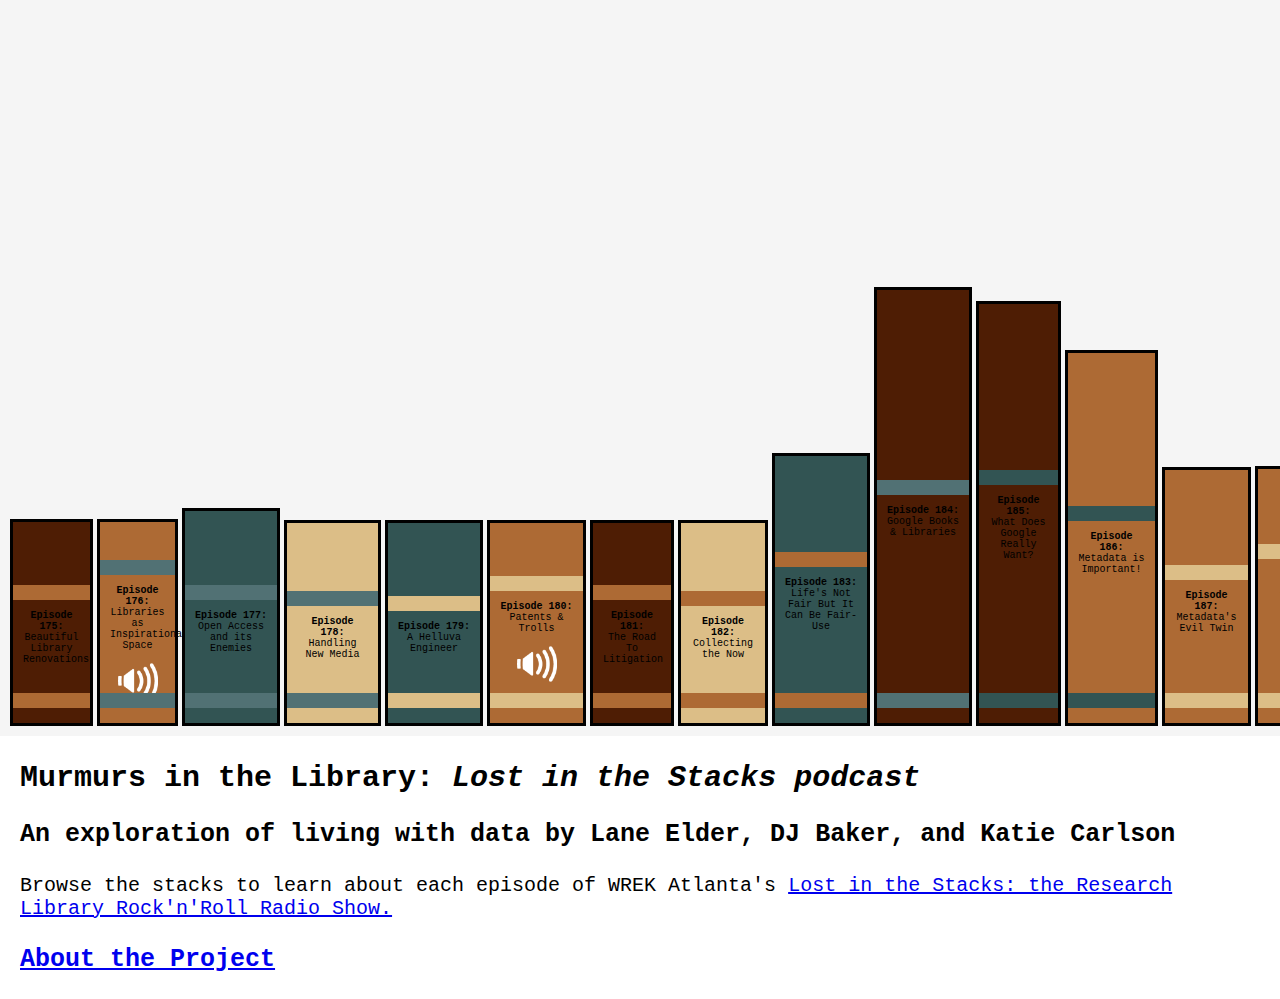
<file: index.html>
<!DOCTYPE html>
<html>
	<head>
		<title>Murmurs in the Library</title>
		<script src="https://ajax.googleapis.com/ajax/libs/jquery/3.5.1/jquery.min.js"></script>
		<script src="books.js"></script>
		<script src="audio.js"></script>
		<link rel="stylesheet" type="text/css" href="css/style.css">
	</head>

	<body onload="makeBooks()">


		<div id="outer_wrapper">
			<div id="spacer"></div>
    	<div id="inner_wrapper" style="width:6000px;">

				<!-- Please leave this here for reference -->
        <!--<div class="book" style="width: 150px; height:550px; margin-top: 60px; background-color: #f5e7d7;">
					<div class="upper_stripe" style="background-color: #ffffff;"></div>
					<p><center>Episode 237:<br>Birds that fly and are bright red</center></p>
					<audio preload="auto">
						<source src="audio/beep.mp3" type="audio/mpeg">
						<source src="audio/beep.mp3" type="audio/ogg">
						Your browser does not support this audio format.
					</audio>
					<img src="speaker.png">
					<div class="lower_stripe" style="background-color: #ffffff;"></div>
        </div>-->
			</div></div>
		</div>
		<header>
			<h2>Murmurs in the Library: <em>Lost in the Stacks podcast</em></h2>
			<h3>An exploration of living with data by Lane Elder, DJ Baker, and Katie Carlson</h3>
			<p>Browse the stacks to learn about each episode of WREK Atlanta's <a href="https://lostinthestacks.libsyn.com/">Lost in the Stacks: the Research Library Rock'n'Roll Radio Show.</a></p>
		</header>
		<footer><h3><a href="about.html">About the Project</a></h3></footer>

	</body>

</html>
</file>
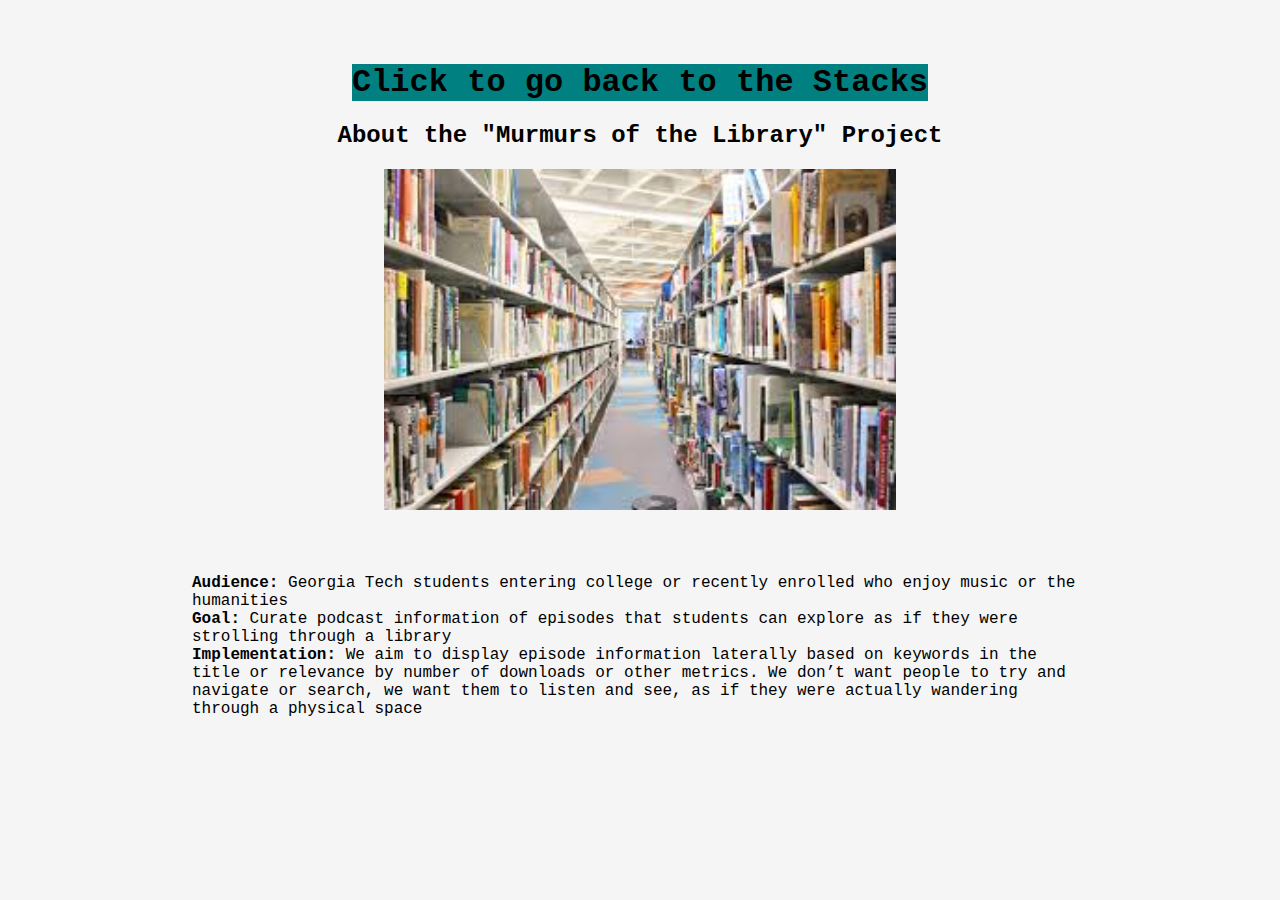
<file: about.html>
<!DOCTYPE html>
<html>
	<head>
		<title>Murmurs in the Library | About</title>
		<script src="https://ajax.googleapis.com/ajax/libs/jquery/3.5.1/jquery.min.js"></script>
		<script src="books.js"></script>
		<script src="audio.js"></script>
		<link rel="stylesheet" type="text/css" href="css/styleAbout.css">
    </head>

    <body>
        <header>
            <h1><a href="index.html">Click to go back to the Stacks</a><h2>
            <h2>About the "Murmurs of the Library" Project</h2>
        </header>

        <img src="library.jpg" class="center">
        <p>
            <b>Audience:</b> Georgia Tech students entering college or recently enrolled who enjoy music or the humanities<br>
            <b>Goal:</b> Curate podcast information of episodes that students can explore as if they were strolling through a library<br>
            <b>Implementation:</b> We aim to display episode information laterally based on keywords in the title or relevance by number of downloads or other metrics. We don’t want people to try and navigate or search, we want them to listen and see, as if they were actually wandering through a physical space
        </p>
    </body>
</html>
</file>
<file: css/style.css>
body {
  margin: 0;
  height: 100%;
}
img {
  width: 40px;
  height: 40px;
  margin-left: auto;
  margin-right: auto;
  display: block;
}
h1 {
  padding: 5px 0;
  padding-left: 60px;
  margin: 0;
}
h2 {
  font-size: 30px;
}
h3 {
  font-size: 25px;
}
center {
  margin: 10px;
}

p {
  font-size: 10px;
}

#outer_wrapper {
    overflow: scroll;
    width: 100%;
    /**position: absolute;**/
    bottom: 0;
    background-color: whitesmoke;
    padding: 10px;
}
#outer_wrapper #inner_wrapper {
    /**width:6000px;**/
}
#outer_wrapper #inner_wrapper div.book {
    float: left;
    margin: 0 4px 0 0;
    border: 3px black solid;
    position: relative;
    align-content: center;
}
#outer_wrapper #inner_wrapper div.upper_stripe {
  height: 15px;
  margin-top: 15px;
  width: 100%;
}
#outer_wrapper #inner_wrapper div.lower_stripe {
  height: 15px;
  position: absolute;
  bottom: 15px;
  width: 100%;
}
#spacer {
  background-color: whitesmoke;
  height: 100px;
  width: 20px;
}

header {
  display: block;
  margin: 20px;
}

header p {
  font-size: 20px;
}

footer {
  margin: 20px;
}

h2, h3, p {
  font-family: 'Courier New', Courier, monospace;
}
</file>
<file: css/styleAbout.css>
body {
    margin: 0px;
    height: 100%;
    background-color: whitesmoke;
    font-family: 'Courier New', Courier, monospace;
}

header {
    text-align: center;
    margin-top: 5%;
}

header a {
    display: inline-block;
    text-decoration: none;
    background-color: teal;
    color: black;
}

header a:hover {
    background-color: lightseagreen;
}

img {
    display: inline-block;
    margin: 1%;
}

p {
    margin-top: 5%;
    margin-left: 15%;
    margin-right: 15%;
}

.center {
  display: block;
  margin-left: auto;
  margin-right: auto;
  width: 40%;
}
</file>
